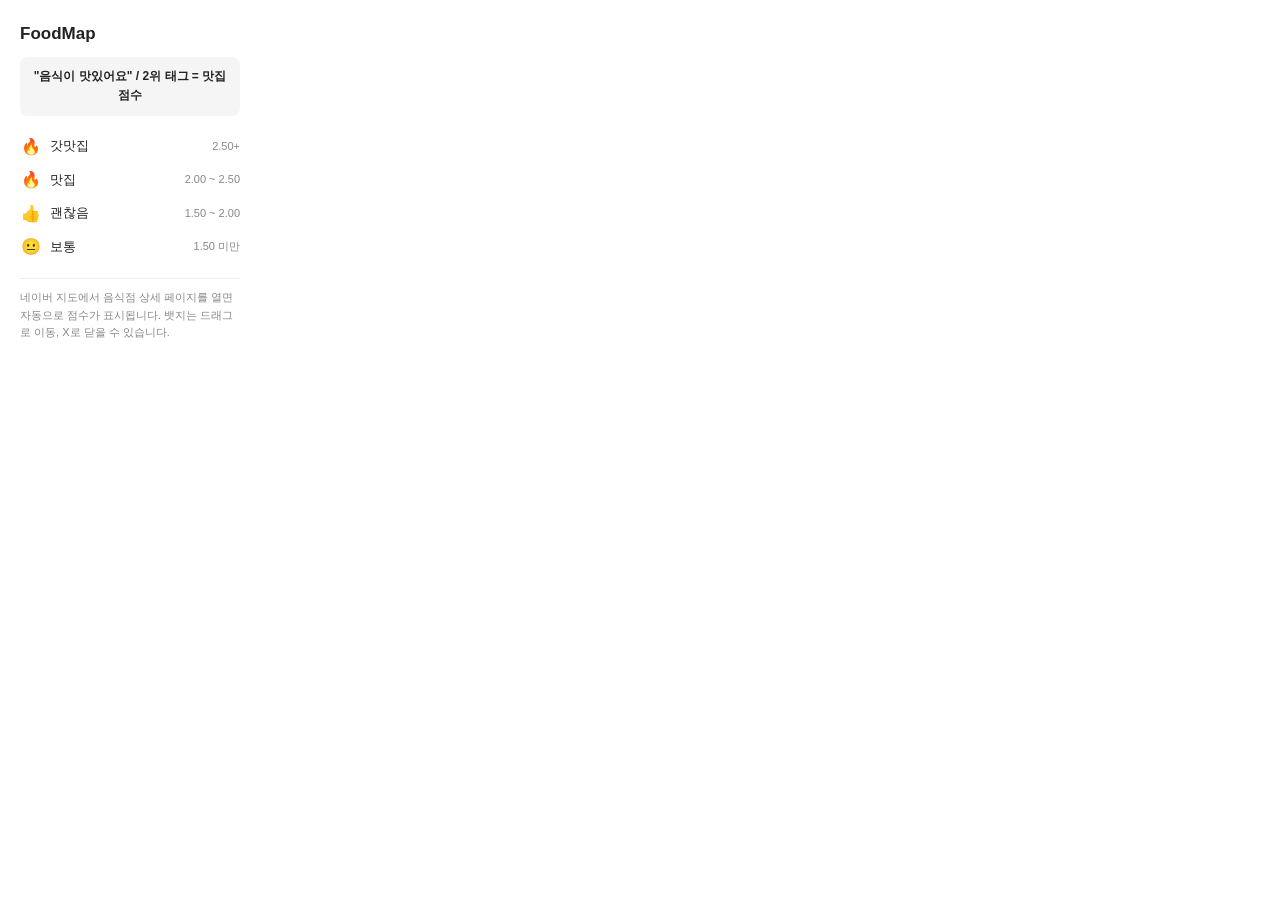
<file: popup.html>
<!DOCTYPE html>
<html lang="ko">
<head>
  <meta charset="utf-8">
  <style>
    * { margin: 0; padding: 0; box-sizing: border-box; }
    body {
      width: 260px;
      padding: 20px;
      font-family: -apple-system, BlinkMacSystemFont, "Noto Sans KR", sans-serif;
      font-size: 13px;
      color: #222;
      line-height: 1.6;
    }
    h1 {
      font-size: 17px;
      font-weight: 800;
      margin-bottom: 10px;
    }
    .formula {
      background: #f5f5f5;
      border-radius: 8px;
      padding: 10px 12px;
      font-size: 12px;
      font-weight: 600;
      margin-bottom: 14px;
      text-align: center;
    }
    .grades { margin-bottom: 14px; }
    .grade {
      display: flex;
      align-items: center;
      gap: 8px;
      padding: 4px 0;
      font-size: 13px;
    }
    .grade-emoji { font-size: 16px; width: 22px; text-align: center; }
    .grade-range {
      color: #888;
      font-size: 11px;
      margin-left: auto;
    }
    .note {
      color: #888;
      font-size: 11px;
      border-top: 1px solid #eee;
      padding-top: 10px;
    }
  </style>
</head>
<body>
  <h1>FoodMap</h1>

  <div class="formula">
    "음식이 맛있어요" / 2위 태그 = 맛집 점수
  </div>

  <div class="grades">
    <div class="grade">
      <span class="grade-emoji">&#x1F525;</span>
      <span>갓맛집</span>
      <span class="grade-range">2.50+</span>
    </div>
    <div class="grade">
      <span class="grade-emoji">&#x1F525;</span>
      <span>맛집</span>
      <span class="grade-range">2.00 ~ 2.50</span>
    </div>
    <div class="grade">
      <span class="grade-emoji">&#x1F44D;</span>
      <span>괜찮음</span>
      <span class="grade-range">1.50 ~ 2.00</span>
    </div>
    <div class="grade">
      <span class="grade-emoji">&#x1F610;</span>
      <span>보통</span>
      <span class="grade-range">1.50 미만</span>
    </div>
  </div>

  <p class="note">
    네이버 지도에서 음식점 상세 페이지를 열면 자동으로 점수가 표시됩니다.
    뱃지는 드래그로 이동, X로 닫을 수 있습니다.
  </p>
</body>
</html>
</file>
